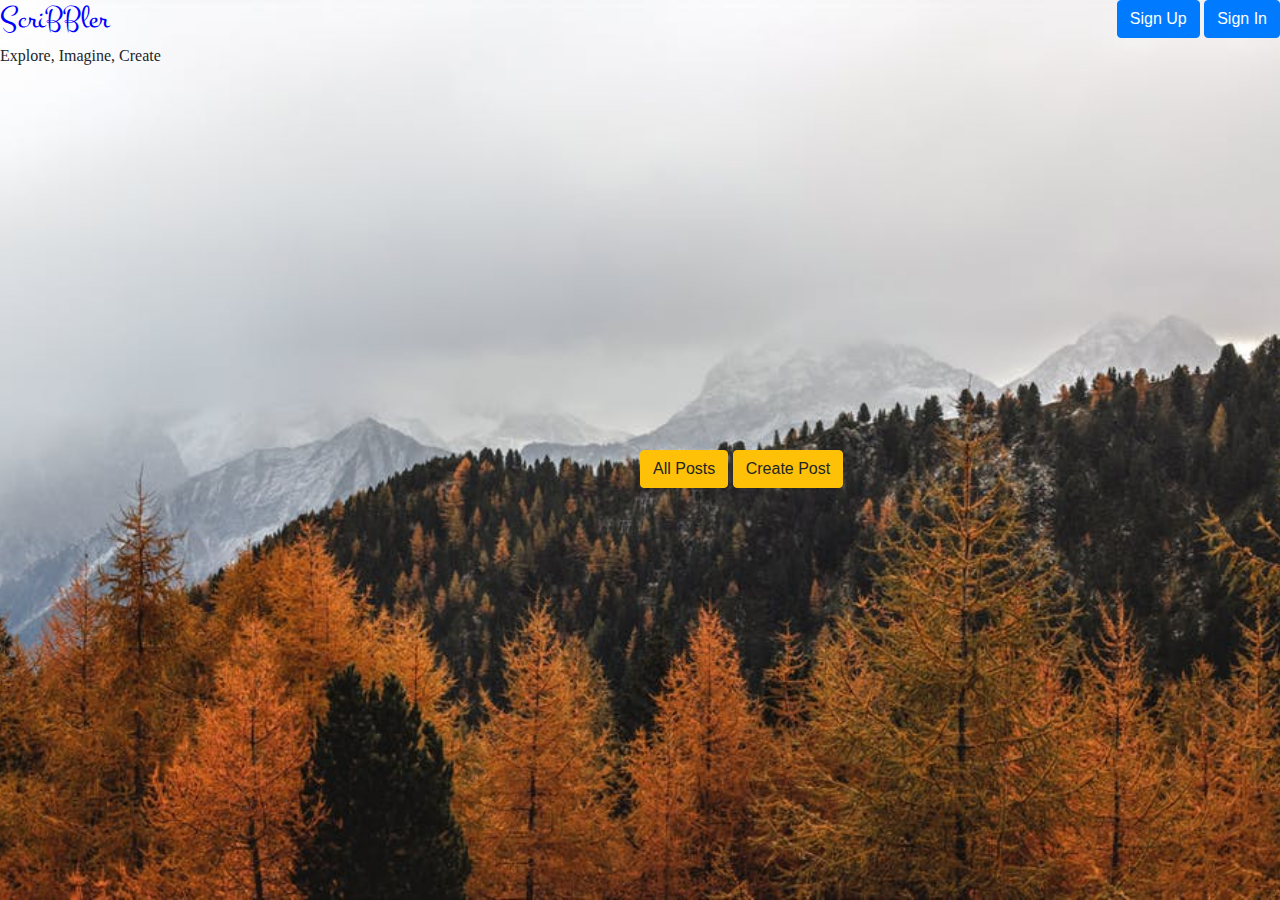
<file: index.html>
<!DOCTYPE html>
<html>

<head>
    <meta charset="utf-8">
    <meta http-equiv="X-UA-Compatible" content="IE=edge,chrome=1">

    <!-- Font Awesome -->
    <link href="https://stackpath.bootstrapcdn.com/font-awesome/4.7.0/css/font-awesome.min.css" rel="stylesheet">
    <!--  Google Fonts --> 
    <link href="https://fonts.googleapis.com/css?family=Montez&display=swap" rel="stylesheet"> 
    <!-- Bootstrap CDN -->
    <link href="https://stackpath.bootstrapcdn.com/bootstrap/4.4.1/css/bootstrap.min.css" rel="stylesheet">
    <script src="https://stackpath.bootstrapcdn.com/bootstrap/4.4.1/js/bootstrap.min.js"></script>
    <script src="https://stackpath.bootstrapcdn.com/bootstrap/4.4.1/js/bootstrap.bundle.min.js"></script>

    <link href="./styles/common.css" rel="stylesheet">
    <link href="./styles/index.css" rel="stylesheet">

    <script src="./scripts/index.js"></script>
</head>

<body id="main-page">
    
    <header id="hdr">
        <div id="common-hdr">
            <div id="btn">
                <button id="signup-btn" class="btn btn-primary" onclick="loadSignUpModal()">Sign Up</button>
                <button id="sigin-btn" class="btn btn-primary" onclick="loadSignInModal()">Sign In</button>
            </div>
            <h2 id="main-hdr">ScriBBler</h2>
            <h6 id="sub-hdr">Explore, Imagine, Create</h6>
        </div>
    </header>
    <div id="container-btn">
        <button id="allpost-btn" class="btn btn-warning" onclick="window.location='./html/postslist.html'">All Posts</button>
        <button id="createpost-btn" class="btn btn-warning" onclick="loadCreatePostModal()">Create Post</button>
    </div>
    <!-- Sign up modal division -->
    
        <div id="signupModal" class="modal">
            <div class="modal-dialog">
                <div class="modal-content">
                    
                    <div class="modal-header">
                        <h3 class="getstarted">Get Started</h3>
                        <button id="signupClose" class="close" data-dismiss="modal" onclick="closeSignupModal()">
                            <span>&times;</span>
                        </button>
                    </div>
                    
                    <div class="modal-body">
                        <form>
                            <div class="form-group">
                                <label for="name">Name</label>
                                <input type="text" class="form-control" id="name" placeholder="Enter your name" required> 
                            </div>

                            <div class="form-group">
                                <label for="username">Username</label>
                                <input type="text" class="form-control" id="username" placeholder="Enter your username" required> 
                            </div>

                            <div class="form-group">
                                <label for="password">Password</label>
                                <input type="password" class="form-control" id="password" placeholder="Enter your password" required> 
                            </div>

                            <div class="form-group">
                                <label for="confirmpassword">Confirm Password</label>
                                <input type="password" class="form-control" id="confirmpassword" placeholder="Re-enter your password" required> 
                            </div>

                            <button class="btn btn-primary btn-block" id="signup">Sign Up</button>
                        </form>
                    </div>
                </div>
            </div>
        </div>

    <!-- Sign in modal division -->
        <div id="signinModal" class="modal">
            <div class="modal-dialog">
                <div class="modal-content">
                    
                    <div class="modal-header">
                        <h3>Welcome Back!</h3>
                        <button id="signinClose" class="close" onclick="closeSigninModal()">
                            <span>&times;</span>
                        </button>
                    </div>
                    
                    <div class="modal-body">
                        <form>
                            <div class="form-group">
                                <label for="username">Username</label>
                                <input type="text" class="form-control" id="username" placeholder="Enter your username" required> 
                            </div>

                            <div class="form-group">
                                <label for="password">Password</label>
                                <input type="password" class="form-control" id="password" placeholder="Enter your password" required> 
                            </div>

                            <div class="form-group">
                                <button class="btn btn-primary btn-block" id="signin">Sign in</button>
                            </div>
                        </form>
                        <div class="d-flex justify-content-center links">
                            Not a member?&nbsp;<a href="#" onclick="loadSignUpModal()">Sign Up</a>
                        </div>
                    </div>
                </div>
            </div>
        </div>

        <!-- create post modal division -->
        <div id="createpostModal" class="modal">
            <div class="modal-dialog modal-xl">
                <div class="modal-content">
                    
                    <div class="modal-header">
                        <h3>Pen Your Post</h3>
                        <button id="createpostClose" class="close" onclick="closeCreatepostModal()">
                            <span>&times;</span>
                        </button>
                    </div>
                    
                    <div class="modal-body">
                        <form>  
                            <div class="form-group">
                                <label for="title">Title</label>
                                <input type="text" class="form-control" id="title" placeholder="Enter title of your post" required> 
                            </div>

                            <div class="form-group">
                                <label for="contents">Contents</label>
                                <textarea class="form-control" id="contents" rows="10" placeholder="Enter the contents of your post"></textarea>
                            </div>

                            <div class="btn-group" id="createbtn">
                                <button id="createpost">Create</button>
                            </div>
                        </form>
                    </div>
                </div>
            </div>
        </div>
</body>

</html>
</file>
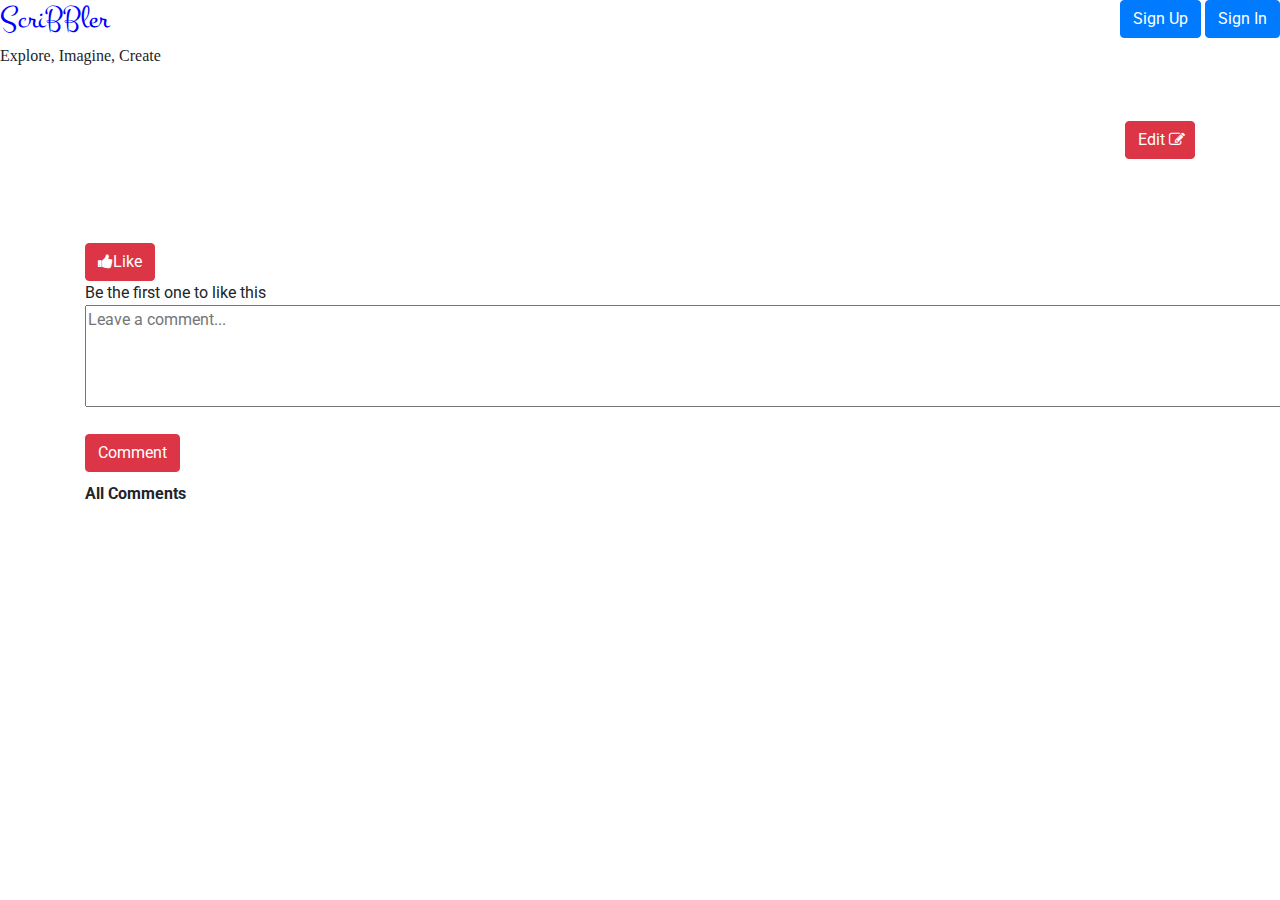
<file: html/post.html>
<!DOCTYPE html>
<html>

<head>
    <link rel="stylesheet" href="https://maxcdn.bootstrapcdn.com/bootstrap/4.0.0/css/bootstrap.min.css"
        integrity="sha384-Gn5384xqQ1aoWXA+058RXPxPg6fy4IWvTNh0E263XmFcJlSAwiGgFAW/dAiS6JXm" crossorigin="anonymous">
    <link href="https://fonts.googleapis.com/css?family=Montez|Roboto|Ubuntu+Mono&display=swap" rel="stylesheet">
    <link rel="stylesheet" type="text/css" href="../styles/common.css" />
    <link rel="stylesheet" type="text/css" href="../styles/post.css" />
    <link rel="stylesheet" href="https://cdnjs.cloudflare.com/ajax/libs/font-awesome/4.7.0/css/font-awesome.min.css">

    <script src="https://code.jquery.com/jquery-3.4.1.slim.min.js"
        integrity="sha384-J6qa4849blE2+poT4WnyKhv5vZF5SrPo0iEjwBvKU7imGFAV0wwj1yYfoRSJoZ+n"
        crossorigin="anonymous"></script>
    <script src="https://cdn.jsdelivr.net/npm/popper.js@1.16.0/dist/umd/popper.min.js"
        integrity="sha384-Q6E9RHvbIyZFJoft+2mJbHaEWldlvI9IOYy5n3zV9zzTtmI3UksdQRVvoxMfooAo"
        crossorigin="anonymous"></script>
    <script src="https://stackpath.bootstrapcdn.com/bootstrap/4.4.1/js/bootstrap.min.js"
        integrity="sha384-wfSDF2E50Y2D1uUdj0O3uMBJnjuUD4Ih7YwaYd1iqfktj0Uod8GCExl3Og8ifwB6"
        crossorigin="anonymous"></script>

    <script src=../scripts/post.js></script>
    <script src="../scripts/index.js"></script>
</head>

<body id="post-page">

    <header id="hdr">
        <div id="common-hdr">
            <div id="btn">
                <button id="signup-btn" class="btn btn-primary" onclick="loadSignUpModal()">Sign Up</button>
                <button id="sigin-btn" class="btn btn-primary" onclick="loadSignInModal()">Sign In</button>
            </div>
            <h2 id="main-hdr">ScriBBler</h2>
            <h6 id="sub-hdr">Explore, Imagine, Create</h6>
        </div>
    </header>

    <!-- Sign up modal division -->
    <div id="signupModal" class="modal">
        <div class="modal-dialog">
            <div class="modal-content">

                <div class="modal-header">
                    <h3 class="getstarted">Get Started</h3>
                    <button id="signupClose" class="close" data-dismiss="modal" onclick="closeSignupModal()">
                        <span>&times;</span>
                    </button>
                </div>

                <div class="modal-body">
                    <form>
                        <div class="form-group">
                            <label for="name">Name</label>
                            <input type="text" class="form-control" id="name" placeholder="Enter your name" required>
                        </div>

                        <div class="form-group">
                            <label for="username">Username</label>
                            <input type="text" class="form-control" id="username" placeholder="Enter your username"
                                required>
                        </div>

                        <div class="form-group">
                            <label for="password">Password</label>
                            <input type="password" class="form-control" id="password" placeholder="Enter your password"
                                required>
                        </div>

                        <div class="form-group">
                            <label for="confirmpassword">Confirm Password</label>
                            <input type="password" class="form-control" id="confirmpassword"
                                placeholder="Re-enter your password" required>
                        </div>

                        <button class="btn btn-primary btn-block" id="signup">Sign Up</button>
                    </form>
                </div>
            </div>
        </div>
    </div>

    <!-- Sign in modal division -->
    <div id="signinModal" class="modal">
        <div class="modal-dialog">
            <div class="modal-content">

                <div class="modal-header">
                    <h3>Welcome Back!</h3>
                    <button id="signinClose" class="close" onclick="closeSigninModal()">
                        <span>&times;</span>
                    </button>
                </div>

                <div class="modal-body">
                    <form>
                        <div class="form-group">
                            <label for="username">Username</label>
                            <input type="text" class="form-control" id="username" placeholder="Enter your username"
                                required>
                        </div>

                        <div class="form-group">
                            <label for="password">Password</label>
                            <input type="password" class="form-control" id="password" placeholder="Enter your password"
                                required>
                        </div>

                        <div class="form-group">
                            <button class="btn btn-primary btn-block" id="signin">Sign in</button>
                        </div>
                    </form>
                    <div class="d-flex justify-content-center links">
                        Not a member?&nbsp;<a href="#" onclick="loadSignUpModal()">Sign Up</a>
                    </div>
                </div>
            </div>
        </div>
    </div>

    <!-- Post detail division -->
    <div class="post container">
        <div class="heading-content" id="editHeading" contenteditable="true"></div>
        <div class="author">
            <div class="author-name"></div>
            <div>
                <button id="editBtn" type="button" class="btn btn-danger" onclick="editHeaderAndContent()">Edit<i class="fa fa-edit"
                        style="padding-left: 4px;"></i></button>
            </div>
        </div>

        <div class="post-content" id="editContent" contenteditable="true">
        </div>

        <button id="like-button" type="button" class="btn btn-danger" onclick="updateLikes()"><i
                class="fa fa-thumbs-up"></i><span id="likeButton">Like</span></button>
        <div id="showCount">Be the first one to like this</div>

        <textarea id="comment" rows="4" cols="150" placeholder="Leave a comment..." name="comment"></textarea>
        <div><button id="like-button" type="button" class="btn btn-danger"
                onclick="addComment(comment)">Comment</button></div>
        <div id="allCommentsHeading">All Comments</div>
        <div class="comment-container">
            <div id="comments">
            </div>
        </div>
    </div>

</body>
</file>
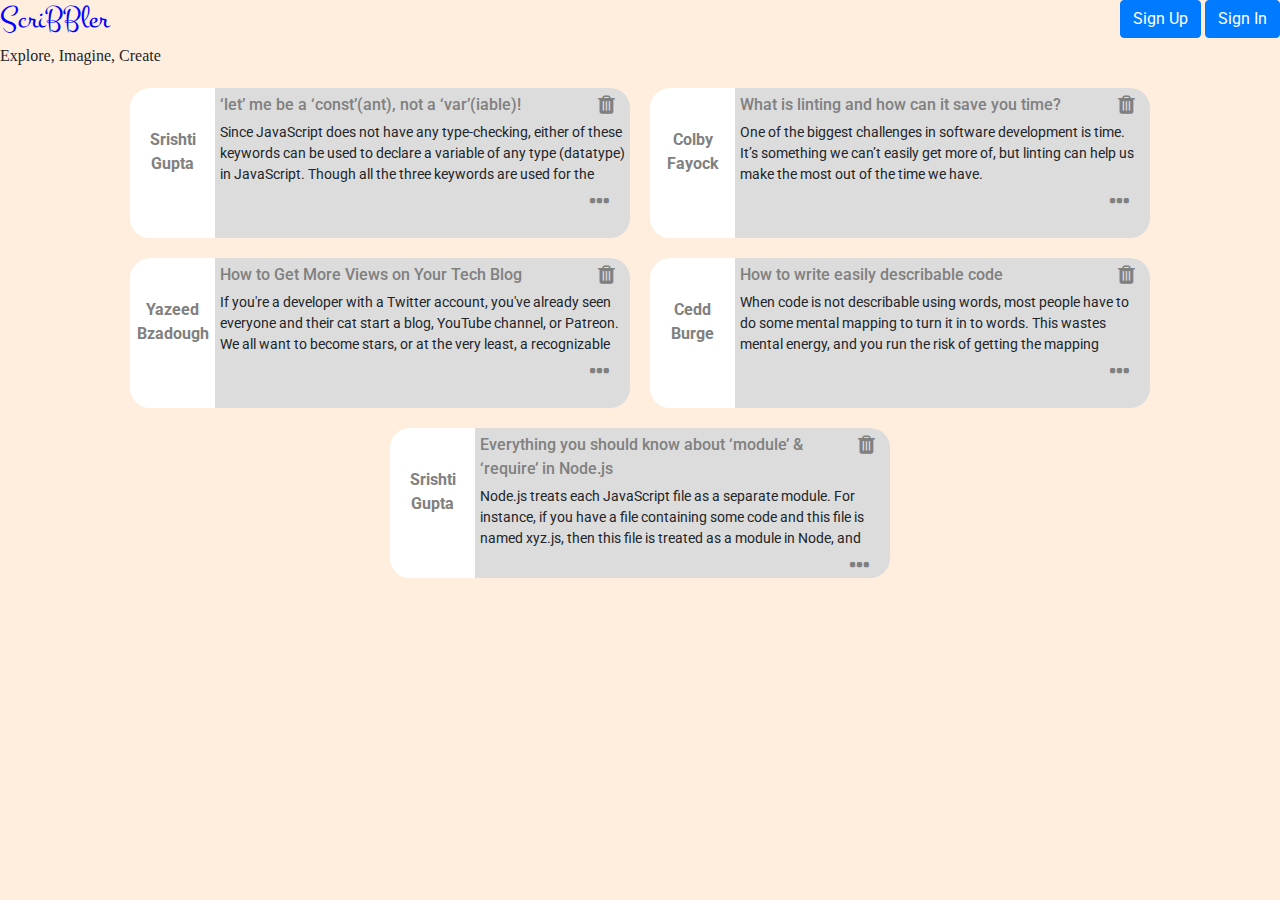
<file: html/postslist.html>
<!DOCTYPE html>
<html>

<head>
    <link rel="stylesheet" href="https://maxcdn.bootstrapcdn.com/bootstrap/4.0.0/css/bootstrap.min.css"
        integrity="sha384-Gn5384xqQ1aoWXA+058RXPxPg6fy4IWvTNh0E263XmFcJlSAwiGgFAW/dAiS6JXm" crossorigin="anonymous">
    <link href="https://fonts.googleapis.com/css?family=Montez|Roboto|Ubuntu+Mono&display=swap" rel="stylesheet">
    <link rel="stylesheet" href="http://maxcdn.bootstrapcdn.com/font-awesome/4.4.0/css/font-awesome.min.css"
        type="text/css" media="screen" />

    <script src="https://code.jquery.com/jquery-3.4.1.slim.min.js"
        integrity="sha384-J6qa4849blE2+poT4WnyKhv5vZF5SrPo0iEjwBvKU7imGFAV0wwj1yYfoRSJoZ+n"
        crossorigin="anonymous"></script>
    <script src="https://cdn.jsdelivr.net/npm/popper.js@1.16.0/dist/umd/popper.min.js"
        integrity="sha384-Q6E9RHvbIyZFJoft+2mJbHaEWldlvI9IOYy5n3zV9zzTtmI3UksdQRVvoxMfooAo"
        crossorigin="anonymous"></script>
    <script src="https://stackpath.bootstrapcdn.com/bootstrap/4.4.1/js/bootstrap.min.js"
        integrity="sha384-wfSDF2E50Y2D1uUdj0O3uMBJnjuUD4Ih7YwaYd1iqfktj0Uod8GCExl3Og8ifwB6"
        crossorigin="anonymous"></script>

    <link rel="stylesheet" type="text/css" href="../styles/common.css" />
    <link rel="stylesheet" type="text/css" href="../styles/postslist.css" />
    <script src="../scripts/postslist.js"></script>
    <script src="../scripts/index.js"></script>
</head>

<body id="postlist-page">
    <header id="hdr">
        <div id="common-hdr">
            <div id="btn">
                <button id="signup-btn" class="btn btn-primary" onclick="loadSignUpModal()">Sign Up</button>
                <button id="sigin-btn" class="btn btn-primary" onclick="loadSignInModal()">Sign In</button>
            </div>
            <h2 id="main-hdr">ScriBBler</h2>
            <h6 id="sub-hdr">Explore, Imagine, Create</h6>
        </div>
    </header>

    <div id="signupModal" class="modal">
        <div class="modal-dialog">
            <div class="modal-content">

                <div class="modal-header">
                    <h3 class="getstarted">Get Started</h3>
                    <button id="signupClose" class="close" data-dismiss="modal" onclick="closeSignupModal()">
                        <span>&times;</span>
                    </button>
                </div>

                <div class="modal-body">
                    <form>
                        <div class="form-group">
                            <label for="name">Name</label>
                            <input type="text" class="form-control" id="name" placeholder="Enter your name" required>
                        </div>

                        <div class="form-group">
                            <label for="username">Username</label>
                            <input type="text" class="form-control" id="username" placeholder="Enter your username"
                                required>
                        </div>

                        <div class="form-group">
                            <label for="password">Password</label>
                            <input type="password" class="form-control" id="password" placeholder="Enter your password"
                                required>
                        </div>

                        <div class="form-group">
                            <label for="confirmpassword">Confirm Password</label>
                            <input type="password" class="form-control" id="confirmpassword"
                                placeholder="Re-enter your password" required>
                        </div>

                        <button class="btn btn-primary btn-block" id="signup">Sign Up</button>
                    </form>
                </div>
            </div>
        </div>
    </div>

    <!-- Sign in modal division -->
    <div id="signinModal" class="modal">
        <div class="modal-dialog">
            <div class="modal-content">

                <div class="modal-header">
                    <h3>Welcome Back!</h3>
                    <button id="signinClose" class="close" onclick="closeSigninModal()">
                        <span>&times;</span>
                    </button>
                </div>

                <div class="modal-body">
                    <form>
                        <div class="form-group">
                            <label for="username">Username</label>
                            <input type="text" class="form-control" id="username" placeholder="Enter your username"
                                required>
                        </div>

                        <div class="form-group">
                            <label for="password">Password</label>
                            <input type="password" class="form-control" id="password" placeholder="Enter your password"
                                required>
                        </div>

                        <div class="form-group">
                            <button class="btn btn-primary btn-block" id="signin">Sign in</button>
                        </div>
                    </form>
                    <div class="d-flex justify-content-center links">
                        Not a member?&nbsp;<a href="#" onclick="loadSignUpModal()">Sign Up</a>
                    </div>
                </div>
            </div>
        </div>
    </div>

    <!-- list of all posts starts here -->
    <div class="container">
        <!-- post 1 starts here -->
        <div id="firstcard" class="card-new">
            <div class="side-square-wrapper">
                <span id="firstuser" class="side-square-wrapper-content"> Srishti Gupta</span>
            </div>
            <div class="custom-card-body">
                <div>
                    <div class="card-body-heading">
                        <span id="firstheading" class="card-body-heading-content">‘let’ me be a ‘const’(ant), not a
                            ‘var’(iable)!</span>
                        <span class="trash-button" data-toggle="modal" data-target="#confirmationmodal1">
                            <!-- Include Font Awesome icon for delete icon here -->
                            <i class="fa fa-trash fa-lg"></i>
                        </span>
                    </div>
                </div>
                <div id="firstcontent" class="post-text">Since JavaScript does not have any type-checking,
                    either of these keywords can be used to declare a variable of any type
                    (datatype) in JavaScript. Though all the three keywords are used for the same
                    purpose, they are different.
                </div>
                <!-- Include Font Awesome icon for horizontal ellipsis icon here -->
                <span class="ellipsis" onclick="openPost(firstuser,firstheading,firstcontent)">
                    <i style="font-size:24px" class="fa">&#xf141;</i>
                </span>
            </div>
            <!--- Delete card modal-->
            <div id="confirmationmodal1" class="modal fade">
                <div class="modal-dialog " style="height: 15px; width:350px;">
                    <div class="modal-content">
                        <div class="modal-header">
                            <h4 id="confirmationmsg" class="modal-title">
                                Are you sure you want to delete this post?</h4>
                        </div>

                        <div class="modal-footer">
                            <button id="confirmyes" type="button" class="btn btn-success" style="margin-right: 200px;"
                                data-dismiss="modal" onclick="removeCard('firstcard')">Yes</button>
                            <button id="confirmno" type="button" class="btn btn-danger" data-dismiss="modal">No</button>
                        </div>
                    </div>
                </div>
            </div>

        </div>
        <!-- post 1 ends here -->

        <!-- post 2 starts here -->
        <div id="secondcard" class="card-new">
            <div class="side-square-wrapper">
                <span id="seconduser" class="side-square-wrapper-content"> Colby Fayock</span>
            </div>
            <div class="custom-card-body">
                <div>
                    <div class="card-body-heading">
                        <span id="secondheading" class="card-body-heading-content">What is linting and how can it save
                            you
                            time?</span>
                        <span class="trash-button" data-toggle="modal" data-target="#confirmationmodal2">
                            <!--  Font Awesome icon for delete icon here -->
                            <i class="fa fa-trash fa-lg"></i>
                        </span>
                    </div>

                </div>
                <div id="secondcontent" class="post-text">One of the biggest challenges in software development is time.
                    It’s something we can’t easily get more of, but linting can help us make the most out
                    of the time we have.</div>


                <!--  Font Awesome icon for horizontal ellipsis icon here -->
                <span class="ellipsis" onclick="openPost(seconduser,secondheading,secondcontent)">
                    <i style="font-size:24px" class="fa">&#xf141;</i>
                </span>

            </div>
            <!--- Delete card modal-->
            <div id="confirmationmodal2" class="modal fade">
                <div class="modal-dialog " style="height: 15px; width:350px;">
                    <div class="modal-content">
                        <div class="modal-header">
                            <h4 id="confirmationmsg" class="modal-title">
                                Are you sure you want to delete this post?</h4>

                        </div>

                        <div class="modal-footer">
                            <button id="confirmyes" type="button" class="btn btn-success" style="margin-right: 200px;"
                                data-dismiss="modal" onclick="removeCard('secondcard')">Yes</button>
                            <button id="confirmno" type="button" class="btn btn-danger" data-dismiss="modal">No</button>
                        </div>
                    </div>
                </div>
            </div>

        </div>
        <!-- post 2 ends here -->

        <!-- post 3 starts here -->
        <div id="thirdcard" class="card-new">

            <div class="side-square-wrapper">
                <span id="thirduser" class="side-square-wrapper-content">
                    Yazeed Bzadough
                </span>
            </div>
            <div class="custom-card-body">
                <div>
                    <div class="card-body-heading">
                        <span id="thirdheading" class="card-body-heading-content">How to Get More Views on Your Tech
                            Blog</span>
                        <span class="trash-button" data-toggle="modal" data-target="#confirmationmodal3">
                            <!--  Font Awesome icon for delete icon here -->
                            <i class="fa fa-trash fa-lg"></i>
                        </span>
                    </div>

                </div>
                <div id="thirdcontent" class="post-text">If you're a developer with a Twitter account,
                    you've already seen everyone and their cat start a blog, YouTube channel, or Patreon.
                    We all want to become stars, or at the very least, a recognizable name in the industry.</div>

                <!--  Font Awesome icon for horizontal ellipsis icon here -->
                <span class="ellipsis" onclick="openPost(thirduser,thirdheading,thirdcontent)">
                    <i style="font-size:24px" class="fa">&#xf141;</i>
                </span>

            </div>
            <!--- Delete card modal-->
            <div id="confirmationmodal3" class="modal fade">
                <div class="modal-dialog " style="height: 15px; width:350px;">
                    <div class="modal-content">
                        <div class="modal-header">
                            <h4 id="confirmationmsg" class="modal-title">
                                Are you sure you want to delete this post?</h4>

                        </div>

                        <div class="modal-footer">
                            <button id="confirmyes" type="button" class="btn btn-success" style="margin-right: 200px;"
                                data-dismiss="modal" onclick="removeCard('thirdcard')">Yes</button>
                            <button id="confirmno" type="button" class="btn btn-danger" data-dismiss="modal">No</button>
                        </div>
                    </div>
                </div>
            </div>


        </div>
        <!-- post 3 ends here -->
        
        <!-- post 4 starts here -->
        <div id="fourthcard" class="card-new">
            <div class="side-square-wrapper">
                <span id="fourthuser" class="side-square-wrapper-content">
                    Cedd Burge
                </span>
            </div>
            <div class="custom-card-body">
                <div>
                    <div class="card-body-heading">
                        <span id="fourthheading" class="card-body-heading-content">How to write easily describable
                            code</span>
                        <span class="trash-button" data-toggle="modal" data-target="#confirmationmodal4">
                            <!--  Font Awesome icon for delete icon here -->
                            <i class="fa fa-trash fa-lg"></i>
                        </span>
                    </div>

                </div>
                <div id="fourthcontent" class="post-text">When code is not describable using words, most people have to
                    do
                    some mental mapping to turn it in to words. This wastes mental energy, and you run the risk of
                    getting the mapping wrong. Different people will map to different words, which
                    leads to confusion when discussing the code.</div>

                <!--  Font Awesome icon for horizontal ellipsis icon here -->
                <div class="ellipsis" onclick="openPost(fourthuser,fourthheading,fourthcontent)">
                    <i style="font-size:24px" class="fa">&#xf141;</i>
                </div>

            </div>
            <!--- Delete card modal-->
            <div id="confirmationmodal4" class="modal fade">
                <div class="modal-dialog " style="height: 15px; width:350px;">
                    <div class="modal-content">
                        <div class="modal-header">
                            <h4 id="confirmationmsg" class="modal-title">Are you sure you
                                want to delete this post?</h4>


                        </div>

                        <div class="modal-footer">
                            <button id="confirmyes" type="button" class="btn btn-success" style="margin-right: 200px;"
                                data-dismiss="modal" onclick="removeCard('fourthcard')">Yes</button>
                            <button id="confirmno" type="button" class="btn btn-danger" data-dismiss="modal">No</button>
                        </div>
                    </div>
                </div>
            </div>

        </div>
        <!-- post 4 ends here -->

        <!-- post 5 starts here -->
        <div id="fifthcard" class="card-new">
            <div class="side-square-wrapper">
                <span id="fifthuser" class="side-square-wrapper-content">
                    Srishti Gupta
                </span>
            </div>
            <div class="custom-card-body">
                <div>
                    <div class="card-body-heading">
                        <span id="fifthheading" class="card-body-heading-content">Everything you should know about
                            ‘module’ & ‘require’ in Node.js</span>
                        <span class="trash-button" data-toggle="modal" data-target="#confirmationmodal5">
                            <!--  Font Awesome icon for delete icon here -->
                            <i class="fa fa-trash fa-lg"></i>
                        </span>
                    </div>

                </div>
                <div class="post-text" id="fifthcontent">Node.js treats each JavaScript file as a separate module. For
                    instance, if you have a file containing some code and this file is named xyz.js, then this file is
                    treated as a module in Node, and you can say that you’ve created a module
                    named xyz.</div>

                <!--  Font Awesome icon for horizontal ellipsis icon here -->
                <span class="ellipsis" onclick="openPost(fifthuser,fifthheading,fifthcontent)">
                    <i style="font-size:24px" class="fa">&#xf141;</i>
                </span>

            </div>
            <!--- Delete card modal-->
            <div id="confirmationmodal5" class="modal fade">
                <div class="modal-dialog " style="height: 15px; width:350px;">
                    <div class="modal-content">
                        <div class="modal-header">
                            <h4 id="confirmationmsg" class="modal-title">Are you sure you
                                want to delete this post?</h4>


                        </div>

                        <div class="modal-footer">
                            <button id="confirmyes" type="button" class="btn btn-success" style="margin-right: 200px;"
                                data-dismiss="modal" onclick="removeCard('fifthcard')">Yes</button>
                            <button id="confirmno" type="button" class="btn btn-danger" data-dismiss="modal">No</button>
                        </div>
                    </div>
                </div>
            </div>
        </div>
        <!-- post 5 ends here -->
    </div>
    <!-- list of all posts ends here -->
</body>

</html>
</file>
<file: styles/common.css>
#main-hdr {
    font-family: 'Montez', cursive;
    color: blue;
}
#sub-hdr {
    font-family: 'Ubuntu Mono';
}
#btn {
    float: right;
}
#signup,#signin{
    background-color: green;
}
</file>
<file: styles/index.css>
html {
    height: 100%;
}
#main-page {
    background-image: url(../images/background.jpg);
    height: 100%;
    background-position: center;
    background-repeat: no-repeat;
    background-size: cover;
}
#container-btn {
    position: absolute;
    top: 50%;
    left: 50%;
}
.modal{
    padding-top: 100px;
}
#createbtn{
    display: flex; 
    justify-content: center;
}
#createpost{
    background-color: green;
    color: white;
    padding-top: 8px;
    padding-right: 20px;
    padding-bottom: 8px;
    padding-left: 20px;
}
</file>
<file: styles/post.css>
#post-page{
    background-color: white;
    position : relative;
    bottom : 0;
}

.heading-content{
   font-size: 25px;
   font-weight: bolder;
   text-align: center;
}

#editBtn{
    margin-left: 500px;
    width: 70px;
}

.post-content{
    word-wrap: break-word;
    margin-top: 20px;
}

#allCommentsHeading{
    font-weight: bolder;
    padding-top: 10px;
}

.comment-container{
    min-height: 0px;
    overflow: hidden;
}

.comment{
    background-color: white;
    width: 1000px;
    margin: 10px;
    padding: 10px;
}

#comments{
    background-color: lightgrey;
    margin: 5px;
    padding: 5px;
}

.author{
    display: flex;
    flex-direction: row;
    margin-top: 10px;
}

.author-name{
   font-family: 'Courier New', Courier, monospace;
   font-weight: bold;
   font-size: 20px;
   width: 50%;
}

#like-button{
    margin-top: 20px;
}
</file>
<file: styles/postslist.css>
#postlist-page{
    background-color: #ffeedd;
}

#confirmationmodal1,#confirmationmodal2,#confirmationmodal3,#confirmationmodal4,#confirmationmodal5{
    padding-top: 200px;
}

.container{
    padding-top: 4px;
    display: flex;
    flex-wrap: wrap;
    justify-content: center;
}

.side-square-wrapper{
    height: 150px;
    width: 17%;
    text-align: center;
    background-color: white;
    padding: 40px 4px;
    font-size: 16px;
    font-weight: bold;
    color:gray;
    border-top-left-radius: 20px;
    border-bottom-left-radius: 20px;
}

.custom-card-body{
    height: 150px; 
    background-color: #DCDCDC;
    width: 83%;
    padding: 5px;
    font-size: 14px;
    border-top-right-radius: 20px;
    border-bottom-right-radius: 20px; 
}


.post-text{
    overflow: hidden; 
    white-space: normal;
    height: 4.8em;  
    text-overflow: -o-ellipsis-lastline; 
}

.card-body-heading{
   color:gray;
   font-size: 16px;
   font-weight: 500;
   display: flex;
   flex-direction: row;
   justify-content: space-between;
   padding-bottom: 5px;
}

.trash-button{
    float: right;
    padding-right: 10px;
    size: 10px;
    cursor: pointer;
}

.ellipsis{
   margin-left: 370px;
   color: grey;
    cursor: pointer;
    padding-right: 120px;
    margin-bottom: 4px;  
}

.card-new{
    border-radius: 25px;
    height: 150px;
    display: flex;
    flex-direction: row;
    border-radius: 30px;
    margin: 10px;
    width: 500px;
    transition: box-shadow .3s;
}

.card-new:hover {
    box-shadow: 0 0  5px 5px rgba(33,33,33,.2); 
}
#confirmationmsg {
    font-size: 15px;
}
</file>
